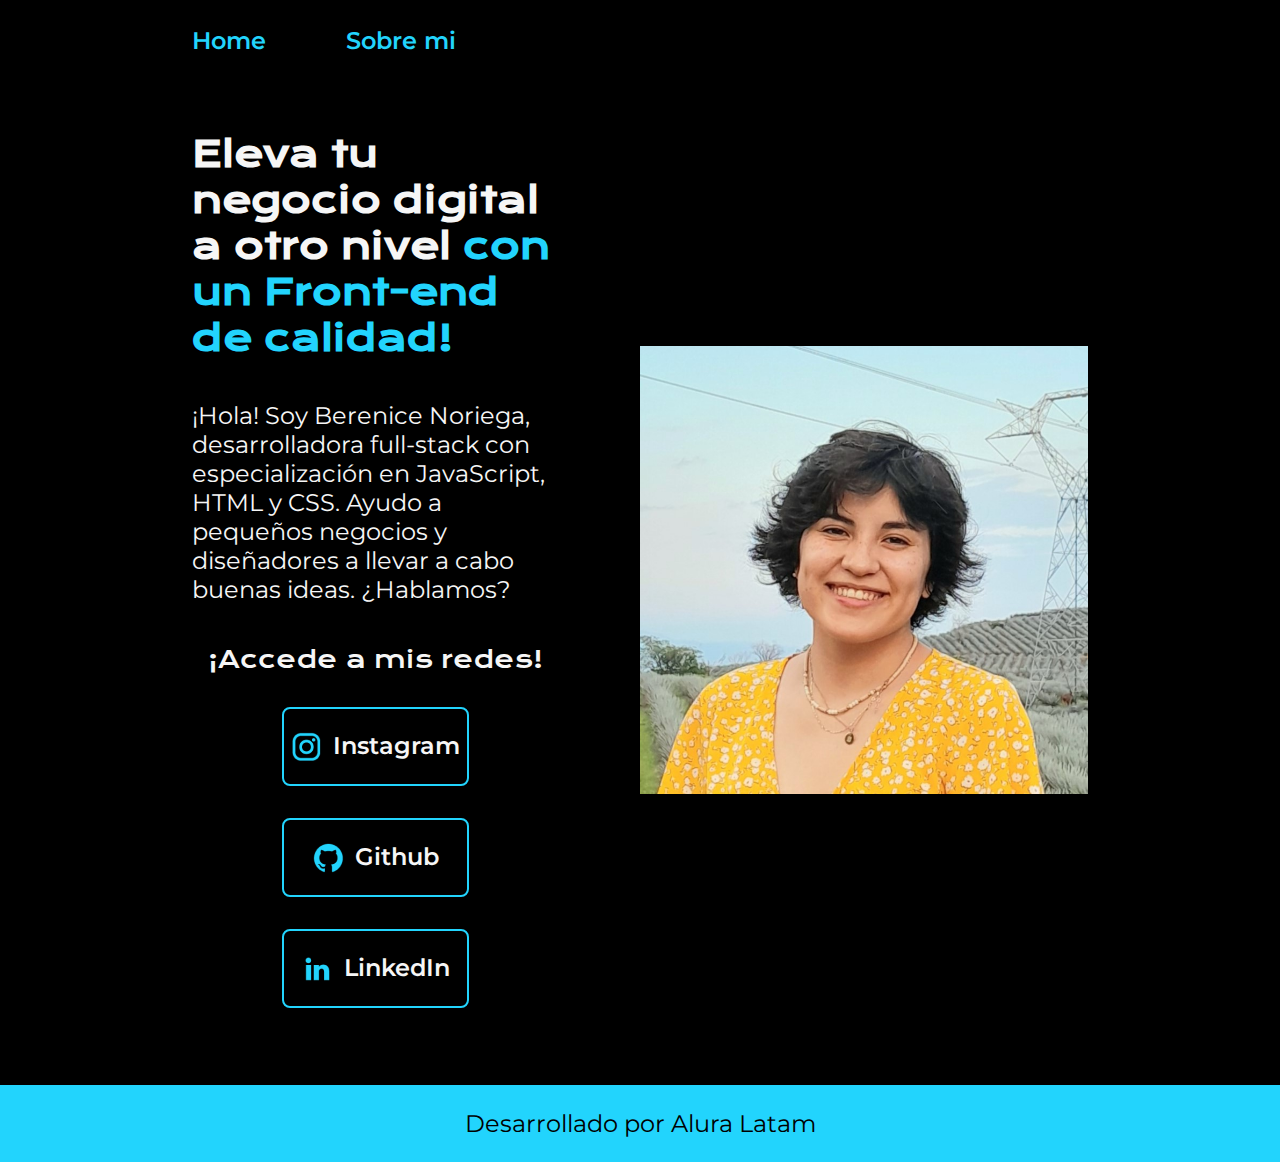
<file: index.html>
<!DOCTYPE html>
<html lang="es-mx">
<head>
    <meta charset="UTF-8">
    <meta name="viewport" content="width=device-width, initial-scale=1.0">
    <title>Portafolio</title>
    <link rel="stylesheet" href="./styles/style.css">
</head>
<body>
    <header class="header">
        <nav class="header_menu">
            <a class="header_menu_link" href="index.html">Home</a>
            <a class="header_menu_link" href="about.html">Sobre mi</a>
        </nav>
    </header>
    <main class="presentacion">
        <section class="presentacion_contenido">
            <h1 class="presentacion_contenido_titulo">
                Eleva tu negocio digital a otro nivel 
                <strong class="titulo-destacado">con un Front-end de calidad!
                </strong></h1>
                <p class="presentacion_contenido_texto">
                ¡Hola! Soy Berenice Noriega, desarrolladora full-stack con especialización en 
                JavaScript, HTML y CSS. Ayudo a pequeños negocios y diseñadores a llevar a 
                cabo buenas ideas. ¿Hablamos?
                </p>
                <div class="presentacion_enlaces">
                    <h2 class="presentacion_enlaces_subtitulo">¡Accede a mis redes!</h2>
                    <a class="presentacion_enlaces_link" href="https://www.instagram.com/la.beye/">
                        <img src="./assets/instagram.png">
                        Instagram</a>
                    <a class="presentacion_enlaces_link" href="https://github.com/BereNoriega">
                        <img src="./assets/github.png">
                        Github</a>
                    <a class="presentacion_enlaces_link" href="https://www.linkedin.com/in/berenice-noriega/">
                        <img src="./assets/linkedin.png">
                        LinkedIn</a>
                </div>
        </section>
            <img class="foto_perfil" src="./assets/foto.jpg" alt="imagen de Berenice Noriega sonriendo">
    </main>
    <footer class="footer">
        <p>Desarrollado por Alura Latam</p>
    </footer>
</body>
</html>
</file>
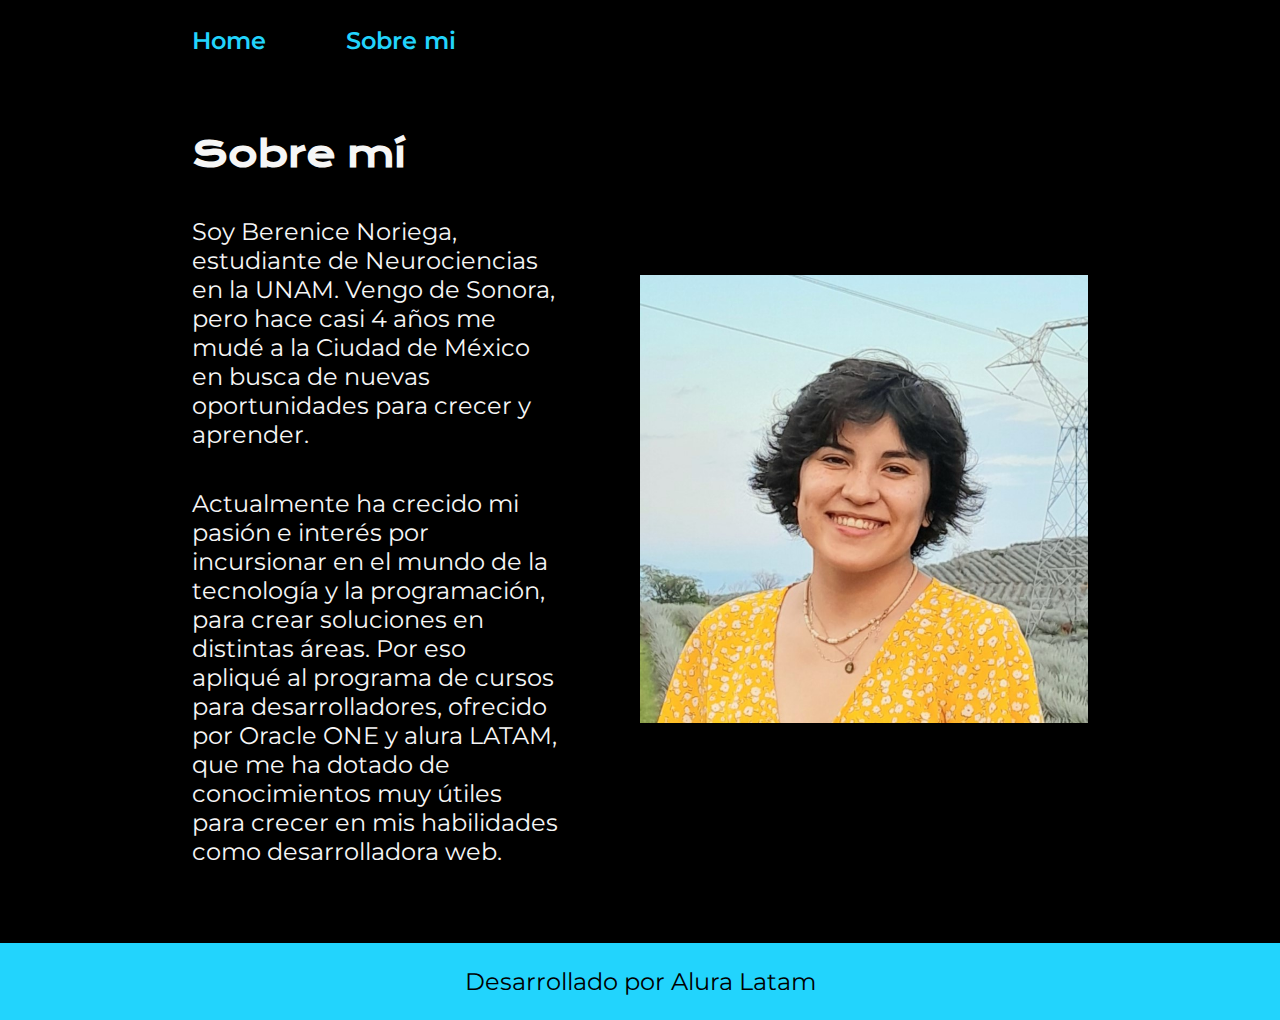
<file: about.html>
<!DOCTYPE html>
<html lang="es-mx">
<head>
    <meta charset="UTF-8">
    <meta name="viewport" content="width=device-width, initial-scale=1.0">
    <title>Sobre mi</title>
    <link rel="stylesheet" href="./styles/style.css">
</head>
<body>
     <header class="header">
        <nav class="header_menu">
            <a class="header_menu_link" href="index.html">Home</a>
            <a class="header_menu_link" href="about.html">Sobre mi</a>
        </nav>
    </header>
    <main class="presentacion">
        <section class="presentacion_contenido">
            <h1 class="presentacion_contenido_titulo">Sobre mí</h1>
            <p class="presentacion_contenido_texto">Soy Berenice Noriega, estudiante de Neurociencias en la UNAM. Vengo de Sonora, pero hace casi 4 años me mudé a la Ciudad de México en busca de nuevas oportunidades para crecer y aprender.</p>
            <p class="presentacion_contenido_texto">Actualmente ha crecido mi pasión e interés por incursionar en el mundo de la tecnología y la programación, para crear soluciones en distintas áreas. Por eso apliqué al programa de cursos para desarrolladores, ofrecido por Oracle ONE y alura LATAM, que me ha dotado de conocimientos muy útiles para crecer en mis habilidades como desarrolladora web.</p>
            

        </section>
        <img class="foto_perfil" src="./assets/foto.jpg" alt="imagen de Berenice Noriega sonriendo">
    </main>
    <footer class="footer">
        <p>Desarrollado por Alura Latam</p>
    </footer>
    
</body>
</html>
</file>
<file: styles/style.css>
@import url('https://fonts.googleapis.com/css2?family=Krona+One&family=Montserrat:ital,wght@0,100..900;1,100..900&display=swap');

:root{ /*definimos variables para que sea utilizable en todo el codigo*/
    --color-primario: #000000;
    --color-secundario: #F6F6F6;
    --color-terciario: #22D4FD;
    --color-hover: #272727;

    --fuente-montserrat: "Montserrat", sans-serif;
    --fuente-krona: "Krona One", sans-serif;
}

/*con rem el font size siempre sera de 16px, entonces 2rem seria de 32 y asi*/


*{ /* se usa asterisco cuando quiero hacer cambios en todos los elementos del documento*/
    padding: 0;
    margin:0;
}
body{
    background-color: var(--color-primario); /*con var llamamos las variables que definimos arriba en root*/
    box-sizing: border-box;
    color:var(--color-secundario);
}

.header{
    padding: 2% 0% 0% 15%; /*solo le agregamos en el top y left*/

}

.header_menu{
    display: flex;
    gap: 80px;
}

.header_menu_link{
    font-family: var(--fuente-montserrat);
    font-size: 1.5rem;
    font-weight: 600;
    color:var(--color-terciario);
    text-decoration: none;
}


.foto_perfil{
    /* width: 700px; */
    width: 50%; /*con porcentaje lo hacemos responsiva y cambiable, y estoy diciendo que quiero que siempre ocupe 50% de mi pantallas, sin importar el tama;o de pantalla*/
    height: auto;

}

/* .foto_perfil:hover{
    width: 900px;
} */

.presentacion{
    padding: 6% 15%;
    display: flex;
    align-items: center;
    justify-content: space-between;
    gap: 82px;
}

.presentacion_contenido{
    width: 50%;
    display: flex;
    flex-direction: column;
    gap: 40px;
}

.presentacion_contenido_titulo{
    font-size: 2.25rem;
    font-family: var(--fuente-krona);

}

.titulo-destacado{
    color:var(--color-terciario);
}

.presentacion_contenido_texto{
    font-size: 1.5rem;
    font-family: var(--fuente-montserrat);

}

.presentacion_enlaces{
    display: flex;
    justify-content: space-between ;
    flex-direction: column;
    align-items: center; /*es el equivalene a justify-content, pero para cuando estan en vertical en vez de horizontal*/
    gap:32px;
}

.presentacion_enlaces_subtitulo{
    font-size: 1.5rem;
    font-family: var(--fuente-krona);
    font-weight: 400;

}
.presentacion_enlaces_link{
    width: 50%;
    text-align: center; /*poner al centro del boton el texto*/
    padding: 21.5px 0;/*que tan grande el botonprimer valor es vertical y el segundo el horizontal*/
    border-radius: 8px;
    font-family: var(--fuente-montserrat);
    font-size: 1.5rem;
    font-weight: 600;
    text-decoration: none;
    color: var(--color-secundario);
    border: 2px solid var(--color-terciario); /*estoy definiendo grosor, estilo e borde y color*/
    display: flex;
    justify-content: center;
    gap: 10px;

}

.presentacion_enlaces_link:hover{ /*hover es para hacerlo interactivo cuando para el raton*/
    background-color: var(--color-hover);
}

.footer{
    background-color:var(--color-terciario);
    padding: 1.5rem;
    color: var(--color-primario);
    text-align: center;
    font-family: var(--fuente-montserrat);
    font-size: 1.5rem;
    font-weight: 400;
}

@media (max-width: 1200px){ /* media query: estamos diciendo que cuando se supere ese umbral, vamos a cambiar las especificaciones de x elementos*/

    .header{
        padding: 10%;
    }

    .header_menu{
        justify-content: center;
    }
    .presentacion{
        flex-direction: column-reverse; /*el reverse hizo que la imagen se fuer apara arriba en vez de abajo cuando se hacia el cambio de pantalla*/
        padding: 5% /*si pongo un solo valor lo estoy aplicando para todos lados*/
    }

    .presentacion_contenido{
        width: auto; /*se adapta a las secciones y elemento*/

        /*Tambien puede ser
        width: 100%;*/
    }

}
</file>
